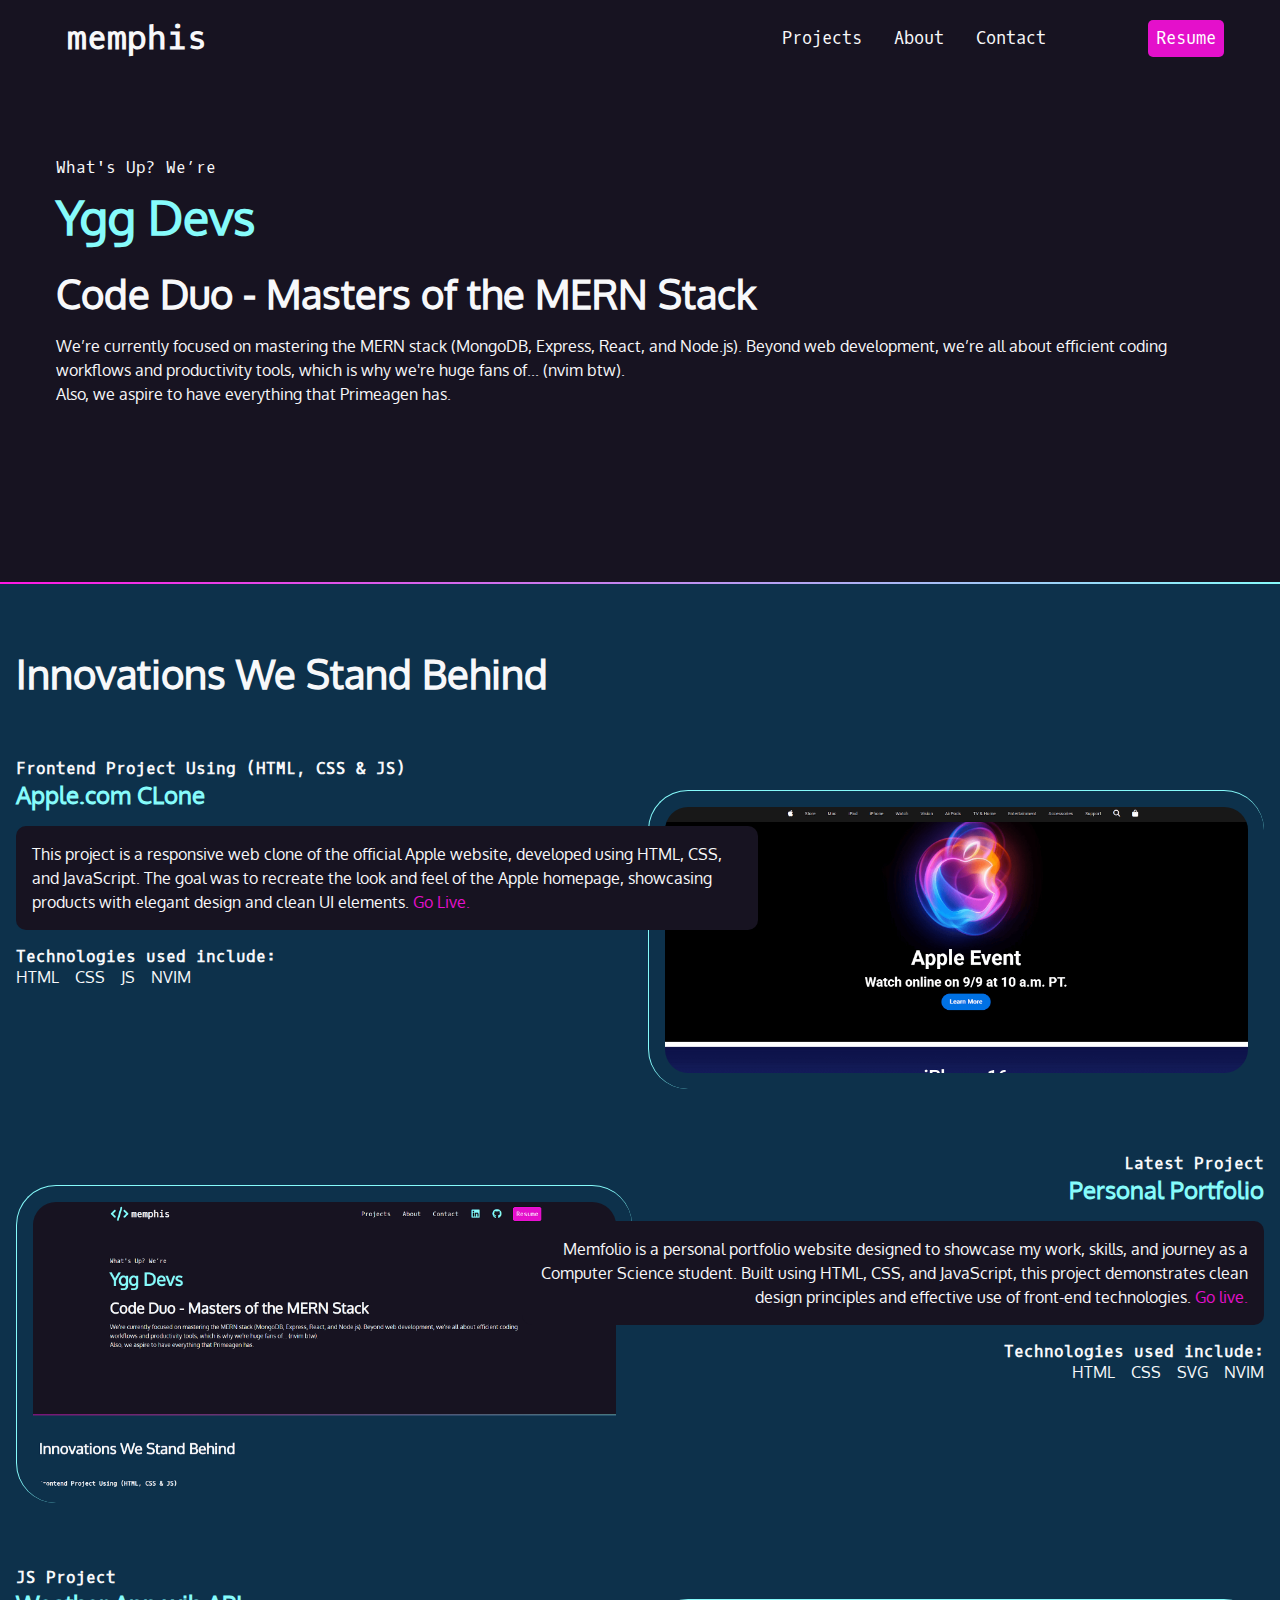
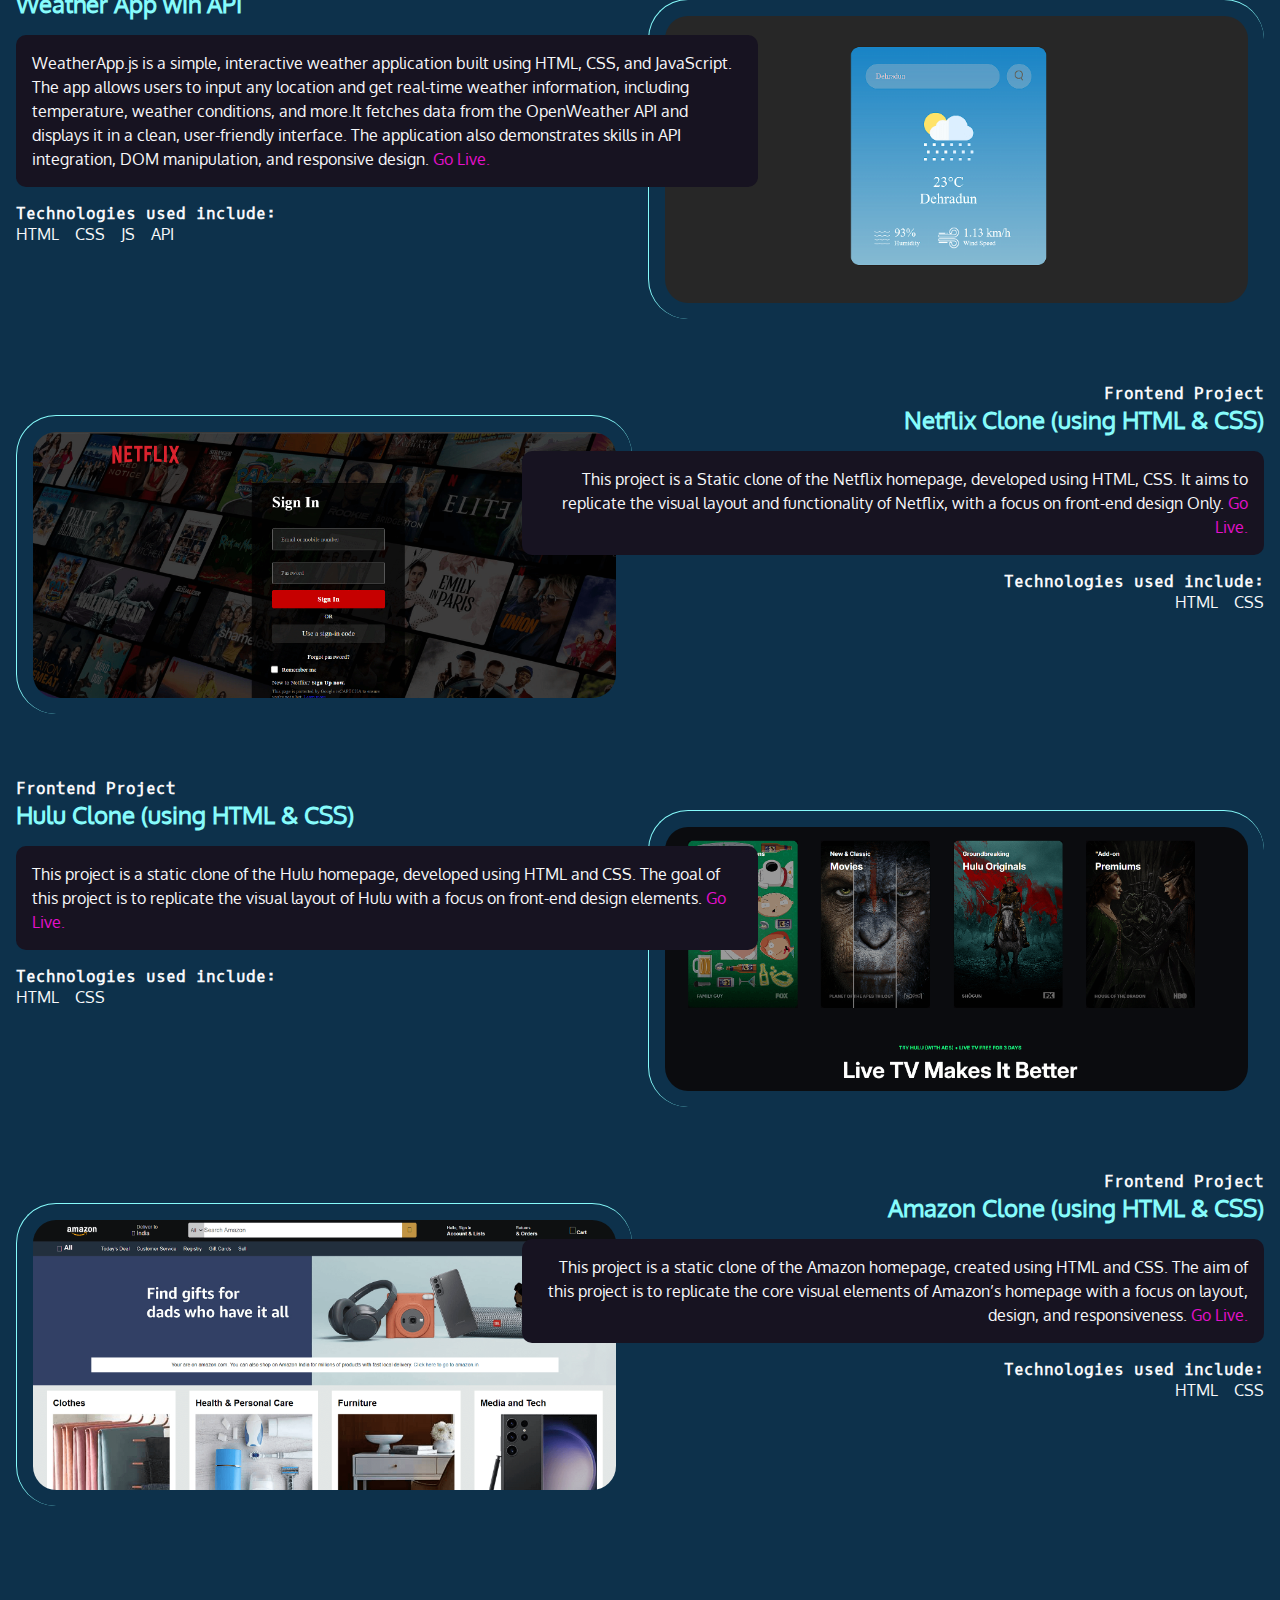
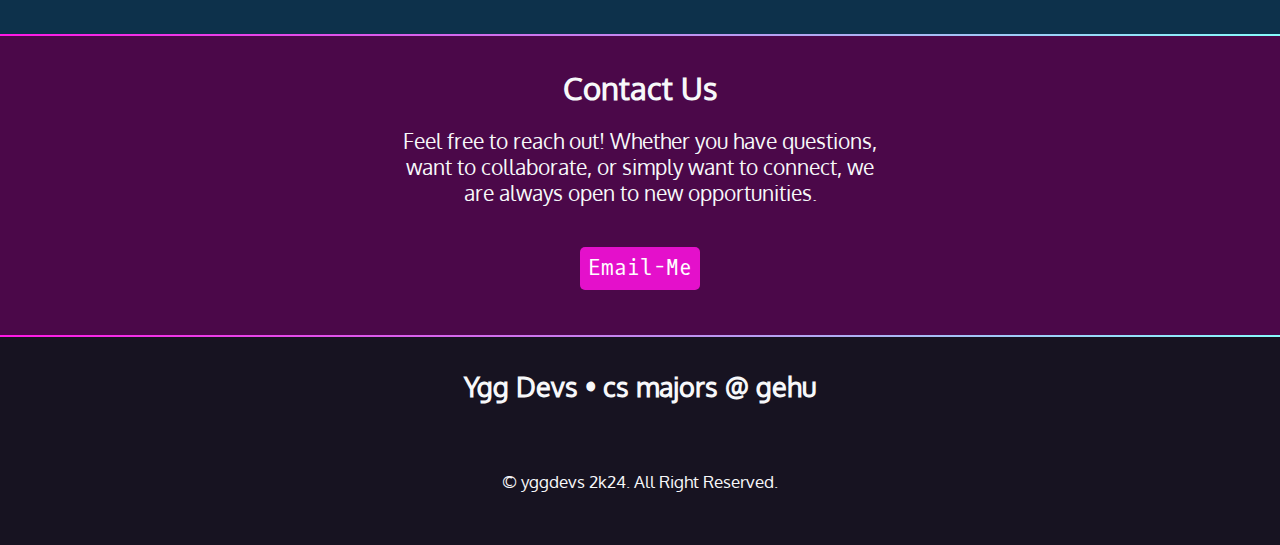
<file: index.html>
<!DOCTYPE html>
    <html lang="en">
<head>
    <meta charset="UTF-8">
    <meta name="viewport" content="width=device-width, initial-scale=1.0">
    <title>portfolio/yggdevs</title>
 <!-- css Link  -->
    <link rel="stylesheet" href="style.css">
 <!-- font-awesome CDN -->
     <link rel="stylesheet" href="https://cdnjs.cloudflare.com/ajax/libs/font-awesome/6.6.0/css/all.min.css" integrity="sha512-Kc323vGBEqzTmouAECnVceyQqyqdsSiqLQISBL29aUW4U/M7pSPA/gEUZQqv1cwx4OnYxTxve5UMg5GT6L4JJg==" crossorigin="anonymous" referrerpolicy="no-referrer" />
</head>
<body>
 <!-- navbar -->
    <nav>
        <ul>
            <li><h1>
                    <span class="fa-solid fa-code"></span>
                    <span>memphis</span>
            </h1></li>
            <li><a href="#projects">Projects</a></li>
            <li><a href="./about.html">About</a></li>
            <li><a href="#contact">Contact</a> </li>
            <li><a href="https://www.linkedin.com/in/ayush-semwal-602183285/"><i class="fa-brands fa-linkedin" aria-hidden="true"></i></a> </li>
            <li><a href="https://github.com/neoayus"><i class="fa-brands fa-github"></i></a></li>
            <li><a href="#resume" class="button">Resume</a></li>
        </ul>
    </nav>

 <!-- introduction  -->
    <section id="intro">
        <p class="name">What's Up? We’re<span>Ygg Devs</span></p>
        <h2>Code Duo - Masters of the MERN Stack</h2>
        <p>We’re currently focused on mastering the MERN stack (MongoDB, Express, React, and Node.js). Beyond web development, we’re all about efficient coding workflows and productivity tools, which is why we're huge fans of... (nvim btw). <br>Also, we aspire to have everything that Primeagen has.
    </section>


 <!-- Separator  -->
    <div class="gradient"></div>
    
 <!-- PROJECTS  -->
    <div class="section-dkblue">
        <section id="projects">
                <!-- instructions in JavaScript block -->
            <h2>Innovations We Stand Behind</h2>

         <!-- LATEST PROJECT  -->
            <article class="reverse">
                <div class="text">
                    <h4>Frontend Project Using (HTML, CSS & JS) </h4>
                    <h3>Apple.com CLone </h3>
                    <p class="blackbox">This project is a responsive web clone of the official Apple website, developed using HTML, CSS, and JavaScript. The goal was to recreate the look and feel of the Apple homepage, showcasing products with elegant design and clean UI elements. <a href="https://memphis-clone-dot-com.netlify.app/"> Go Live. </a>
                    <h4>Technologies used include:</h4>
                    <ul>
                        <li>HTML</li>
                        <li>CSS</li>
                        <li>JS</li>
                        <li>NVIM</li>
                    </ul>
                </div>
                <img src="./assets/images/projects/apple-clone.png"/>
            </article>

         <!-- PERSONAL PORTFOLIO-->
            <article>
                <div class="text">
                    <h4>Latest Project</h4>
                    <h3>Personal Portfolio</h3>
                    <p class="blackbox">Memfolio is a personal portfolio website designed to showcase my work, skills, and journey as a Computer Science student. Built using HTML, CSS, and JavaScript, this project demonstrates clean design principles and effective use of front-end technologies. <a href="https://memfolio.netlify.app/">Go live. </a>  </p> 
                    <h4>Technologies used include:</h4>
                    <ul>
                        <li>HTML</li>
                        <li>CSS</li>
                        <li>SVG</li>
                        <li>NVIM</li>
                    </ul>
                </div>
                <img src="./assets/images/projects/memfollio.png" alt="Screenshot of the Wall of Wonder." />
            </article>

         <!-- WEATHER APP-->
            <article class="reverse">
                <div class="text">
                    <h4>JS Project</h4>
                    <h3>Weather App wih API</h3>
                    <p class="blackbox">WeatherApp.js is a simple, interactive weather application built using HTML, CSS, and JavaScript. The app allows users to input any location and get real-time weather information, including temperature, weather conditions, and more.It fetches data from the OpenWeather API and displays it in a clean, user-friendly interface. The application also demonstrates skills in API integration, DOM manipulation, and responsive design. <a href="https://memphis-weather-app.netlify.app/"> Go Live. </a></p>
                    <h4>Technologies used include:</h4>
                    <ul>
                        <li>HTML</li>
                        <li>CSS</li>
                        <li>JS</li>
                        <li>API</li>
                    </ul>
                </div>
                <img src="./assets/images/projects/weather-app.png"/>
            </article>

         <!-- NETFLIX CLONE -->
            <article>
                <div class="text">
                    <h4>Frontend Project</h4>
                    <h3>Netflix Clone (using HTML & CSS)</h3>
                    <p class="blackbox">This project is a Static clone of the Netflix homepage, developed using HTML, CSS. It aims to replicate the visual layout and functionality of Netflix, with a focus on front-end design Only. <a href="https://memphisdotcom-netf.netlify.app/"> Go Live. </a></p>
                    <h4>Technologies used include:</h4>
                    <ul>
                        <li>HTML</li>
                        <li>CSS</li>
                    </ul>
                </div>
                <img src="./assets/images/projects/netflix-clone.png"/>
            </article>
            
         <!--HULU CLONE-->
            <article class="reverse">
                <div class="text">
                    <h4>Frontend Project</h4>
                    <h3>Hulu Clone (using HTML & CSS)</h3>
                    <p class="blackbox">This project is a static clone of the Hulu homepage, developed using HTML and CSS. The goal of this project is to replicate the visual layout of Hulu with a focus on front-end design elements. <a href="https://memphisdotcom-hulu.netlify.app/">Go Live.</a></p>
                    <h4>Technologies used include:</h4>
                    <ul>
                        <li>HTML</li>
                        <li>CSS</li>
                    </ul>
                </div>
                <img src="./assets/images/projects/hulu-clone.png"/>
            </article>

         <!--AMAZON CLONE-->
            <article>
                <div class="text">
                    <h4>Frontend Project</h4>
                    <h3>Amazon Clone (using HTML & CSS)</h3>
                    <p class="blackbox">This project is a static clone of the Amazon homepage, created using HTML and CSS. The aim of this project is to replicate the core visual elements of Amazon’s homepage with a focus on layout, design, and responsiveness. <a href="https://memphisdotcom-amazon.netlify.app/">Go Live.</a></p>
                    <h4>Technologies used include:</h4>
                    <ul>
                        <li>HTML</li>
                        <li>CSS</li>
                    </ul>
                </div>
                <img src="./assets/images/projects/amazon-clone.png"/>
            </article>
         

        </section>
    </div>

 <!-- Separator  -->
    <div class="gradient"></div>

 <!-- contact me  -->
    <div class="section-plum">
        <section id="contact">
            <h2>Contact Us</h2>
            <p>Feel free to reach out! Whether you have questions, want to collaborate, or simply want to connect, we are always open to new opportunities.</p>
            <p> <a href="mailto:ayus43@outlook.com" class="button">Email-Me</a> </p>
        </div>
    </div>

 <!-- Separator  -->
    <div class="gradient"></div>
    
 <!-- footer  -->
    <footer>
        <h2>Ygg Devs  &bull; cs majors @ gehu</h2>
        <ul>
            <li><a href="https://www.linkedin.com/in/ayush-semwal-602183285/"><i class="fa-brands fa-linkedin" aria-hidden="true"></i></a> </li>
            <li><a href="https://github.com/neoayus"><i class="fa-brands fa-github"></i></a></li>
            <li><a href="mailto:ayus43@outlook.com"><i class="fa-solid fa-envelope"></i></a></li>
        </ul>
     <!-- copyright statement -->
        <p><small>&copy; yggdevs 2k24. All Right Reserved.</small></p>
    </footer>
</body>
</html>
</file>
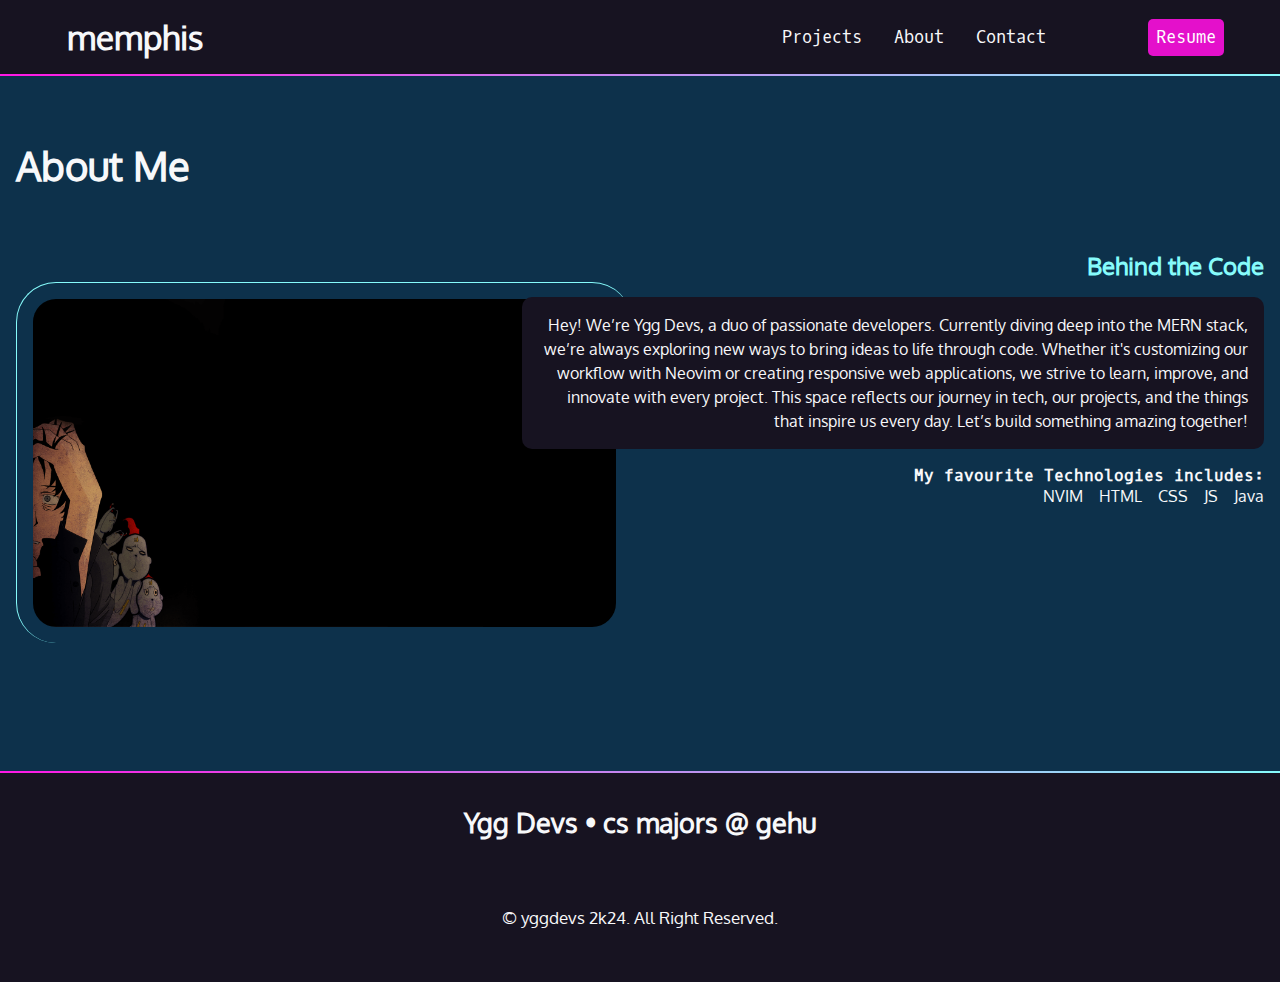
<file: about.html>
<!DOCTYPE html>
<html lang="en">
<head>
    <meta charset="UTF-8">
    <meta name="viewport" content="width=device-width, initial-scale=1.0">
    <title>portfolio/neoayus</title>
 <!-- css Link  -->
    <link rel="stylesheet" href="style.css">
 <!-- font-awesome CDN -->
     <link rel="stylesheet" href="https://cdnjs.cloudflare.com/ajax/libs/font-awesome/6.6.0/css/all.min.css" integrity="sha512-Kc323vGBEqzTmouAECnVceyQqyqdsSiqLQISBL29aUW4U/M7pSPA/gEUZQqv1cwx4OnYxTxve5UMg5GT6L4JJg==" crossorigin="anonymous" referrerpolicy="no-referrer" />
</head>
<body>
 <!-- navbar -->
    <nav>
        <ul>
            <li><h1>
                    <span class="fa-solid fa-code"></span>
                    <span> <a href="./index.html">memphis</a></span>
            </h1></li>
            <li><a href="./index.html#projects">Projects</a></li>
            <li><a href="./about.html">About</a></li>
            <li><a href="#contact">Contact</a> </li>
            <li><a href="https://www.linkedin.com/in/ayush-semwal-602183285/"><i class="fa-brands fa-linkedin" aria-hidden="true"></i></a> </li>
            <li><a href="https://github.com/neoayus"><i class="fa-brands fa-github"></i></a></li>
            <li><a href="#resume" class="button">Resume</a></li>
        </ul>
    </nav>

 <!-- Separator  -->
    <div class="gradient"></div>
    
 <!-- PROJECTS  -->
    <div class="section-dkblue">
        <section id="projects">
                <!-- instructions in JavaScript block -->
            <h2>About Me</h2>

         <!-- about me-->
            <article >
                <div class="text">
                    <h3>Behind the Code</h3>
                    <p class="blackbox">Hey! We’re Ygg Devs, a duo of passionate developers. Currently diving deep into the MERN stack, we’re always exploring new ways to bring ideas to life through code. Whether it's customizing our workflow with Neovim or creating responsive web applications, we strive to learn, improve, and innovate with every project. This space reflects our journey in tech, our projects, and the things that inspire us every day. Let’s build something amazing together!</p>
                    <h4>My favourite Technologies includes:</h4>
                    <ul>
                        <li>NVIM</li>
                        <li>HTML</li>
                        <li>CSS</li>
                        <li>JS</li>
                        <li>Java</li>
                    </ul>
                </div>
                <img src="./assets/images/projects/my-pfp.png"/>
            </article>

        </section>
    </div>


 <!-- Separator  -->
    <div class="gradient"></div>
    
 <!-- footer  -->
    <footer>
        <h2>Ygg Devs &bull; cs majors @ gehu</h2>
        <ul>
            <li><a href="https://www.linkedin.com/in/ayush-semwal-602183285/"><i class="fa-brands fa-linkedin" aria-hidden="true"></i></a> </li>
            <li><a href="https://github.com/neoayus"><i class="fa-brands fa-github"></i></a></li>
            <li><a href="mailto:ayus43@outlook.com"><i class="fa-solid fa-envelope"></i></a></li>
        </ul>
     <!-- copyright statement -->
        <p><small>&copy; yggdevs 2k24. All Right Reserved.</small></p>
    </footer>
</body>
</html>
</file>
<file: style.css>
/* including font  */
@font-face {
    font-family: Oxygen ;
    src: url(./assets/fonts/Oxygen.ttf);
}

@font-face {
    font-family: Oxygen-Mono ;
    src: url(./assets/fonts/OxygenMono.ttf);
}

/* CSS Variables  */
:root{
 /* color variables */
    --black: #171321 ;
    --dkblue: #0d314b ; 
    --plum: #4b0849 ;
    --hotmg: #ff17e4 ;
    --magenta: #e410cb ; 
    --aqua: #86fbfb ; 
    --white: #f7f8fa ;

 /* discarded colors that i wanted to use but din't cause i'm not good with color theory  */
    /* --darker: #012326 ; 
    --dark: #013a40 ; 
    --mid: #025e73 ; 
    --light: #4193a6 ; 
    --lighter: #84b9bf ;  */

 /* font-variables  */
    --font-size: 1.3rem ;
    --ox: Oxygen ;
    --mono : Oxygen-Mono ;
}

/* CSS Normalization / border-box model  */
html{
    box-sizing: border-box;
}

*, 
*::before,
 *::after{
    box-sizing: inherit;
 }

body{
    padding: 0 ; 
    margin : 0 ; 
    font-family: var(--ox), var(--mono) ; 
    background-color: var(--black) ;
    color: var(--white);
    font-size: var(--font-size) ;
}

h1, h2, h3{
    margin: 0 ;
}

img{
    width: 100%; 
}

/* Background Color Divisions  */

.section-dkblue{
    background-color: var(--dkblue);
}

.section-plum{
    background-color: var(--plum);
}

.gradient{
    background: linear-gradient(90deg, rgba(255,23,228,1) 0%, rgba(134,251,251,1) 100%);
    height: 2px; 
}


/* Navbar Styling  */
nav{
    font-family: var(--mono);
    font-size: 80% ;
    padding: 1rem ;
}

nav h1 a{
    font-family: var(--ox);
}

nav ul{
    list-style-type: none;
    margin: 0 ; 
    padding: 0 ; 
    display: flex ; 
    /* flex-direction: row ;
    flex-wrap: wrap ;  */
    flex-flow: row wrap ; 
    justify-content: center;
    align-items: center;
    gap: 2rem ;
}

nav ul li h1{
    display: flex; 
    flex-wrap: wrap;
    align-items: center;
}

.fa-code{
    margin-right: 8px; 
}


nav a{
    color: var(--white) ;
    display: block ;
}

nav a:hover,
nav [class*="fa-"]:hover{
    color: var(--magenta)
}

nav li:first-child{
    flex-basis: 100%;
    /* text-align: center;  */
}

/* for icons  */
nav [class*="fa-"]{
    font-size: 150% ; 
    color: var(--aqua) ;
    padding-left: 3px ; 
}

nav h1[class*="fa-"]{
    font-size: 100% ; 
    color: var(--aqua) ;
}

.button{
    color: white ;
    background-color: var(--magenta);
    padding: 0.5rem ;
    border-radius: 5px;
    font-family: var(--mono);
    text-decoration: none;
    &:hover{
        color: var(--white) ;
        background-color: var(--hotmg);
    }
}


/* #Intro Styling  */
#intro{
    padding: 4rem 1rem 10rem 1rem ; 
    max-width: 1200px;
    margin: 0 auto ;
}

#intro p{
    font-size: 1rem ; 
    line-height: 1.5;
}

#intro .name{
    font-family: var(--mono) ;
}

.name span{
    font-family: var(--ox); 
    font-size: 3rem;
    font-weight: 600;
    color: var(--aqua) ;
    display: block ; 
}

#intro h2{
    font-size: 2.5rem ; 
    font-weight: 700 ;
}

a{
    color: var(--magenta) ;
    text-decoration: none;
    &:hover{
        color: var(--hotmg) ; 
        /* text-decoration: underline; */
    }
}

/* Contact Section*/

#contact{
    width: 500px ;
    text-align: center ;
    margin: 0 auto ; 
    padding: 2rem 0 ; 
}

#contact p:last-child{
    margin-top: 3rem ; 
}

/* footer style **/
footer{
    text-align: center ;
    padding: 2rem 0 ; 
}

footer h2{
    font-size: 1.7rem ;
}

footer ul{
    list-style-type: none;
    padding: 0 ; 
    margin: 2rem 0 ; 
    display: flex ; 
    flex-flow: row wrap ; 
    justify-content: center;
    gap: 3rem ;
    font-size: 2rem ;
}

/* Project Section  */
#projects{
    padding: 4rem 1rem ; 
}
#projects h2{
    font-size: 2.5rem ; 
    margin-bottom: calc(2.5rem * 1.5);
}
#projects h3{
    color: var(--aqua) ;
}
#projects h4{
    font-size: 1rem ;
    font-family: var(--mono) ;
    margin: 0 ; 
}
.blackbox{
    background-color: var(--black);
    padding: 1rem ;
    border-radius: 10px ; 
    color : var(--white) ;
    font-size: 1rem ;
    line-height: 1.5;
}
#projects ul{
    list-style-type: none;
    padding: 0 ; 
    margin: 0 ; 
    display: flex; 
    flex-flow: row wrap ;
    justify-content: flex-start;
    gap: 1rem ;
    font-size: 1rem ;
}
#projects img{
    margin : 2rem 0 4rem 0 ; 
    border-left: 1px solid var(--aqua) ;
    border-top: 1px solid var(--aqua) ;
    border-radius: 40px ; 
    padding: 1rem ;
}

/* to avoid ugly looking webapage when inserted too many projects   */
#projects .reverse .text{
    grid-column: 1/7 ;
    order: 2 ; 
    text-align: left ;
}
#projects .reverse img{
    grid-column: 6/11 ;
    grid-row : 1/2; 
}
#projects .reverse ul{
    justify-content: flex-start;
} 

@media (min-width: 550px){
    article{
        display: grid ; 
        grid-template-columns: repeat(10, 1fr);
        gap: 1rem ;
    }
    #projects img{
        grid-column: 1/6;
        grid-row: 1/2 ; 
    }

    .text{
        grid-column: 5/11;
        grid-row: 1/2 ; 
        order: 2 ; 
        text-align: right; 
    }

    #projects ul{
        justify-content: flex-end;
    }
}
 /* //// MEDIA QUERY ////  */
@media (min-width: 850px){
    nav{
        max-width: 1200px ; 
        margin: 0 auto ; 
    }
    nav li:first-child{
        flex-basis: auto ;
        text-align: left ; 
        margin-right: auto ;
    }
}

@media (max-width: 500px){
    #contact{
        width: 380px ;
    }
}
</file>
